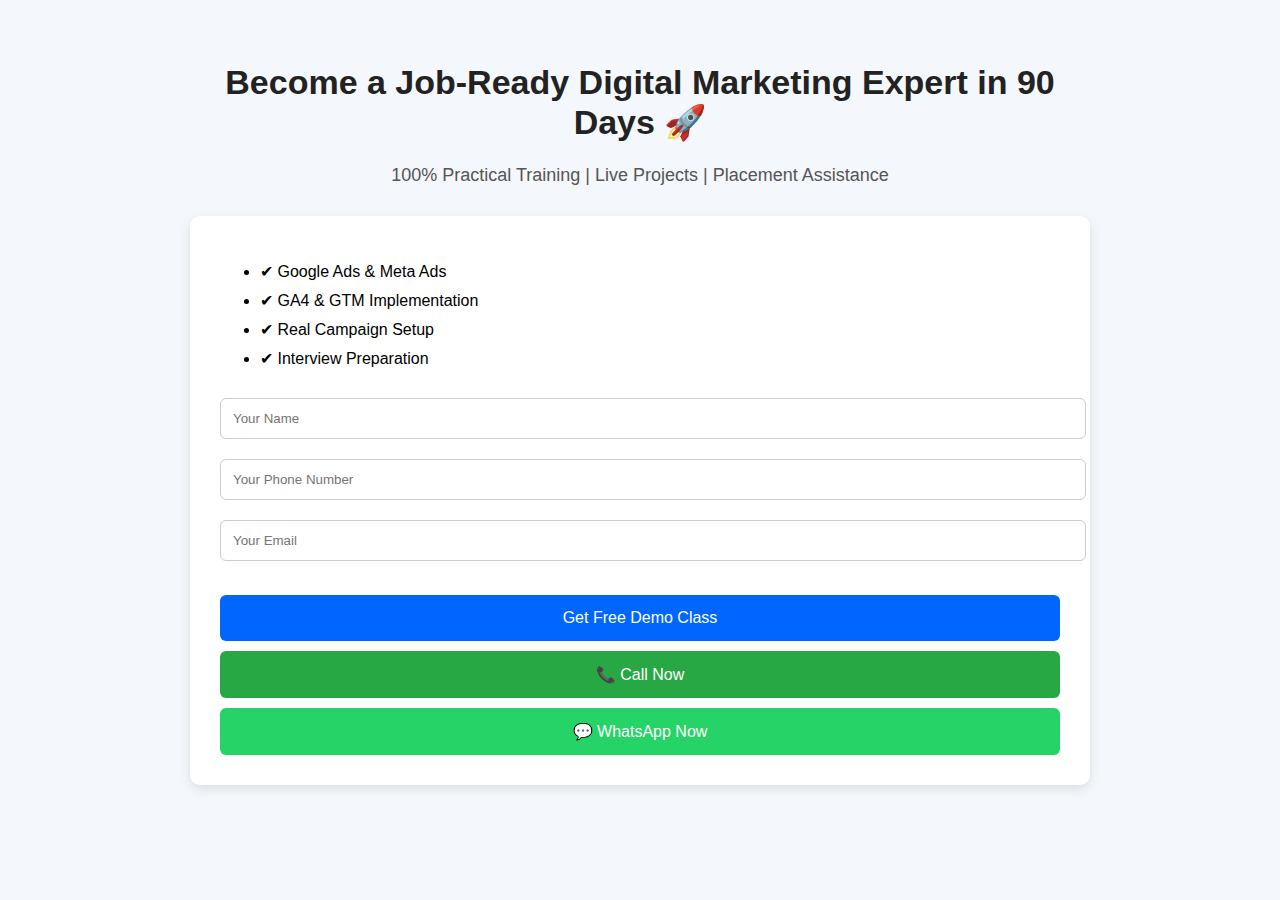
<file: index.html>
<!DOCTYPE html>
<html lang="en">
<head>
    <meta charset="UTF-8">
    <title>Digital Marketing Course</title>
    <meta name="viewport" content="width=device-width, initial-scale=1.0">
    
    <link rel="stylesheet" href="./style.css">

    <!-- Google Tag Manager -->
<script>(function(w,d,s,l,i){w[l]=w[l]||[];w[l].push({'gtm.start':
new Date().getTime(),event:'gtm.js'});var f=d.getElementsByTagName(s)[0],
j=d.createElement(s),dl=l!='dataLayer'?'&l='+l:'';j.async=true;j.src=
'https://www.googletagmanager.com/gtm.js?id='+i+dl;f.parentNode.insertBefore(j,f);
})(window,document,'script','dataLayer','GTM-MM9PG4HR');</script>
<!-- End Google Tag Manager -->
</head>

<body>

    <!-- Google Tag Manager (noscript) -->
<noscript><iframe src="https://www.googletagmanager.com/ns.html?id=GTM-MM9PG4HR"
height="0" width="0" style="display:none;visibility:hidden"></iframe></noscript>
<!-- End Google Tag Manager (noscript) -->

<div class="container">

    <h1 class="headline">
        Become a Job-Ready Digital Marketing Expert in 90 Days 🚀
    </h1>

    <p class="subtext">
        100% Practical Training | Live Projects | Placement Assistance
    </p>

    <div class="card">

        <ul class="course-details">
            <li>✔ Google Ads & Meta Ads</li>
            <li>✔ GA4 & GTM Implementation</li>
            <li>✔ Real Campaign Setup</li>
            <li>✔ Interview Preparation</li>
        </ul>

        <form id="leadForm">
            <input type="text" id="name" placeholder="Your Name">
            <input type="tel" id="phone" placeholder="Your Phone Number">
            <input type="email" id="email" placeholder="Your Email">
            
            <p class="error" id="errorMsg"></p>

            <button type="submit" class="btn primary-btn">
                Get Free Demo Class
            </button>
        </form>

        <button class="btn call-btn" onclick="callNow()">
            📞 Call Now
        </button>

        <button class="btn whatsapp-btn" onclick="whatsappNow()">
            💬 WhatsApp Now
        </button>

    </div>
</div>

<script src="./script.js"></script>
</body>
</html>
</file>
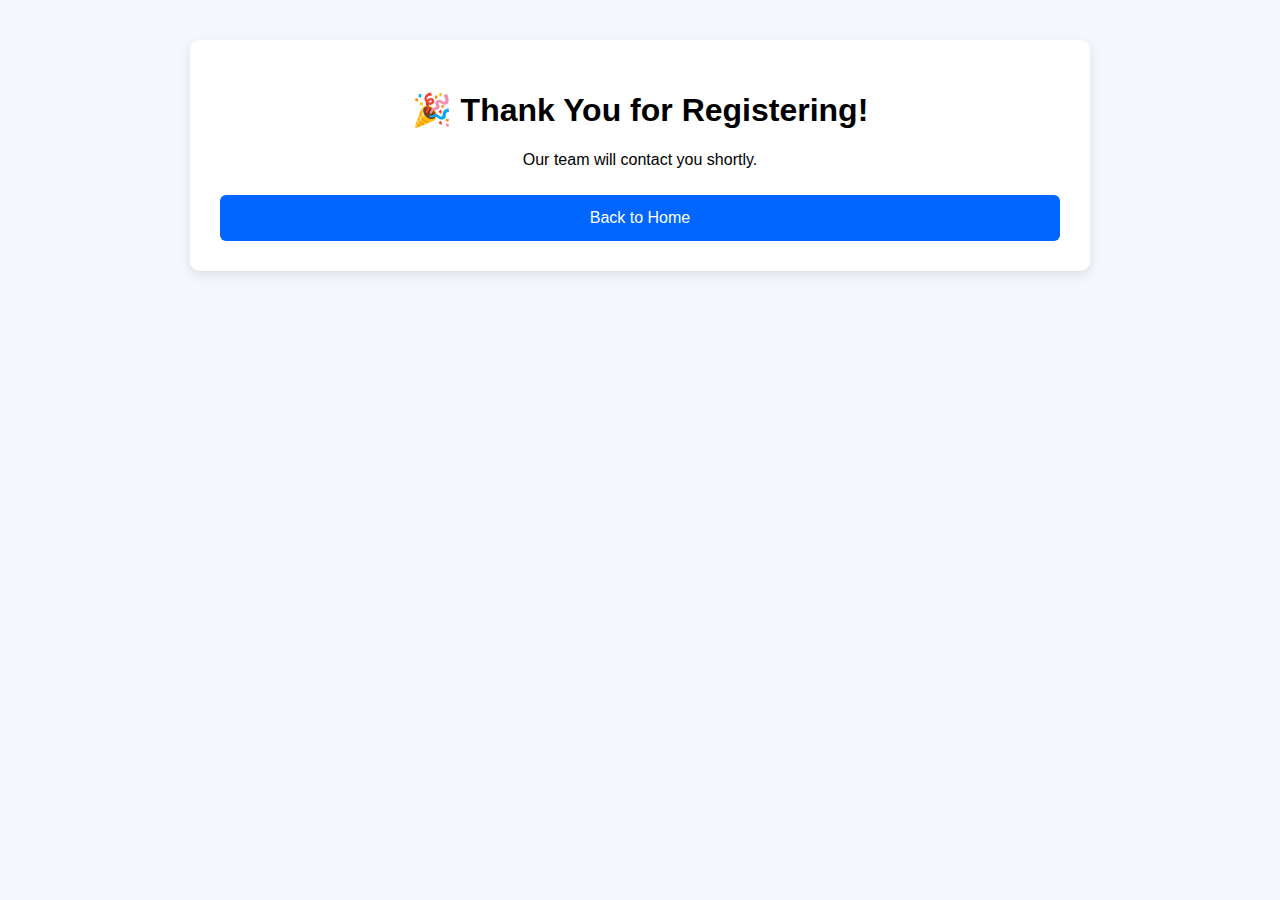
<file: thankyou.html>
<!DOCTYPE html>
<html lang="en">
<head>
    <meta charset="UTF-8">
    <title>Thank You</title>
    <meta name="viewport" content="width=device-width, initial-scale=1.0">
    <link rel="stylesheet" href="./style.css">

<!-- Google Tag Manager -->
<script>(function(w,d,s,l,i){w[l]=w[l]||[];w[l].push({'gtm.start':
new Date().getTime(),event:'gtm.js'});var f=d.getElementsByTagName(s)[0],
j=d.createElement(s),dl=l!='dataLayer'?'&l='+l:'';j.async=true;j.src=
'https://www.googletagmanager.com/gtm.js?id='+i+dl;f.parentNode.insertBefore(j,f);
})(window,document,'script','dataLayer','GTM-5MTGPRB9');</script>
<!-- End Google Tag Manager -->
</head>

<body>

  <!-- Google Tag Manager (noscript) -->
<noscript><iframe src="https://www.googletagmanager.com/ns.html?id=GTM-5MTGPRB9"
height="0" width="0" style="display:none;visibility:hidden"></iframe></noscript>
<!-- End Google Tag Manager (noscript) -->
<div class="container">
    <div class="card">
        <h1>🎉 Thank You for Registering!</h1>
        <p>Our team will contact you shortly.</p>
        <a href="index.html">
            <button class="btn primary-btn">Back to Home</button>
        </a>
    </div>
</div>

</body>
</html>
</file>
<file: style.css>
body {
    margin: 0;
    font-family: Arial, sans-serif;
    background: #f4f7fb;
}

.container {
    max-width: 900px;
    margin: auto;
    padding: 40px 20px;
    text-align: center;
}

.headline {
    font-size: 34px;
    color: #222;
}

.subtext {
    font-size: 18px;
    color: #555;
    margin-bottom: 30px;
}

.card {
    background: white;
    padding: 30px;
    border-radius: 10px;
    box-shadow: 0 4px 12px rgba(0,0,0,0.1);
}

.course-details {
    text-align: left;
    margin-bottom: 20px;
}

.course-details li {
    margin-bottom: 10px;
}

input {
    width: 100%;
    padding: 12px;
    margin: 10px 0;
    border-radius: 6px;
    border: 1px solid #ccc;
}

.btn {
    width: 100%;
    padding: 14px;
    border: none;
    border-radius: 6px;
    font-size: 16px;
    cursor: pointer;
    margin-top: 10px;
}

.primary-btn {
    background: #0066ff;
    color: white;
}

.call-btn {
    background: #28a745;
    color: white;
}

.whatsapp-btn {
    background: #25D366;
    color: white;
}

.error {
    color: red;
    font-size: 14px;
}
</file>
